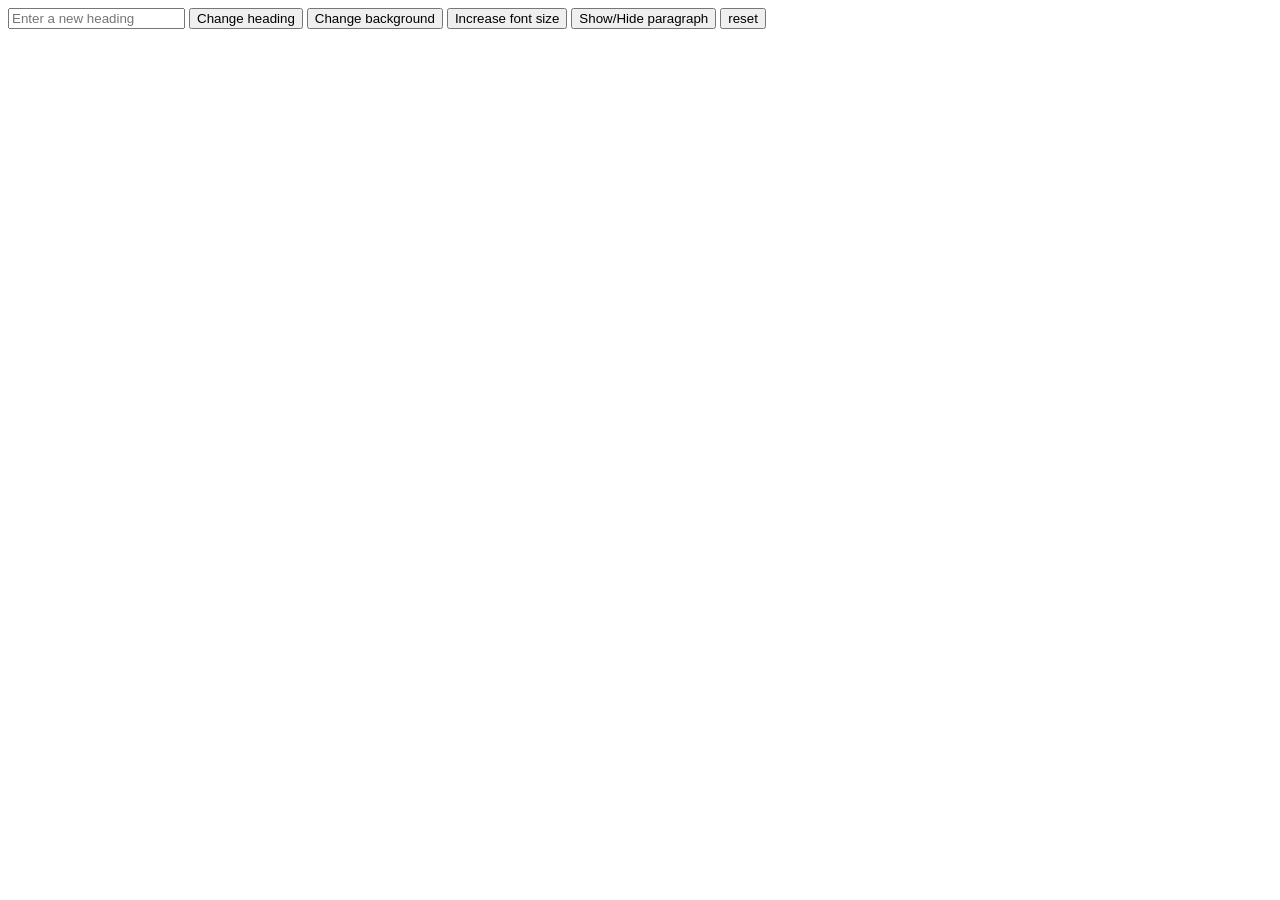
<file: erwer.html>
<!DOCTYPE html>
<html lang="en">
<head>
    <meta charset="UTF-8">
    <meta name="viewport" content="width=device-width, initial-scale=1.0">
    <title>Document</title>
</head>
<body>
    <div class = "Container">
        <input type = "text" id = "userInput" placeholder = "Enter a new heading">
        <button id = "changetexttn">Change heading</button>
        <button id = "bgcolorbtn">Change background</button>
        <button id = "fontsizebtn">Increase font size</button>
        <button id = "togglebtn">Show/Hide paragraph</button>
        <button id = "resetbtn">reset</button>
    </div>
</body>
</html>
</file>
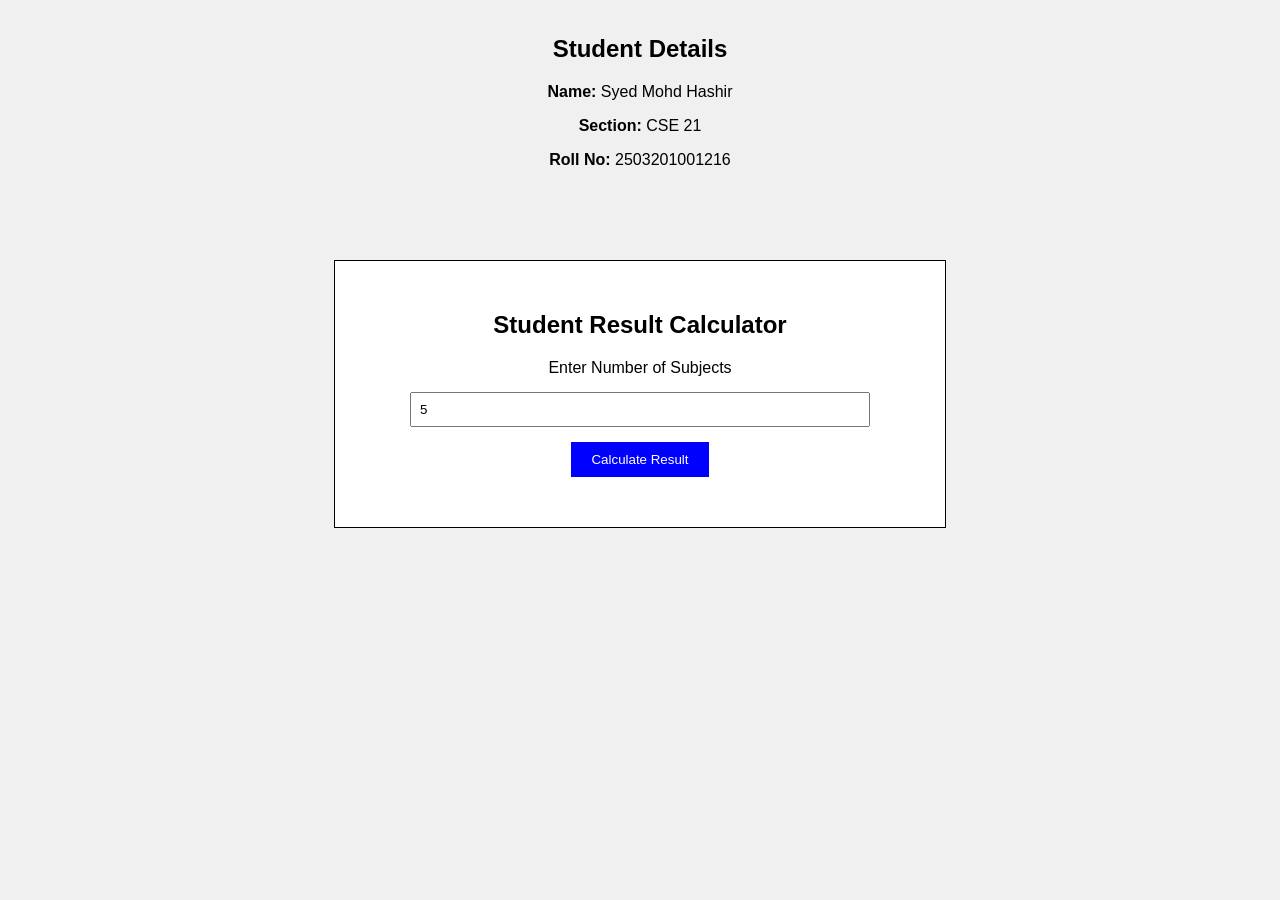
<file: experiment4.html>
<!DOCTYPE html> 
<html lang="en"> 
<head> 
    <meta charset="UTF-8"> 
    <title>Student Result Calculator</title> 
    <link rel="stylesheet" href="experiment4.css"> 
</head> 
<body> 
 
<header class="header"> 
    <h2>Student Details</h2> 
    <p><b>Name:</b> Syed Mohd Hashir</p> 
    <p><b>Section:</b> CSE 21</p> 
    <p><b>Roll No:</b> 2503201001216</p> 
</header> 
 
<div class="container"> 
    <h2>Student Result Calculator</h2> 
 
    <label>Enter Number of Subjects</label> 
    <input type="number" id="subjects" value="5" min="1"> 
    <button onclick="calculateResult()">Calculate Result</button> 
    <div id="result"></div> 
</div> 
<script src="experiment4.js"></script> 
</body> 
</html>
</file>
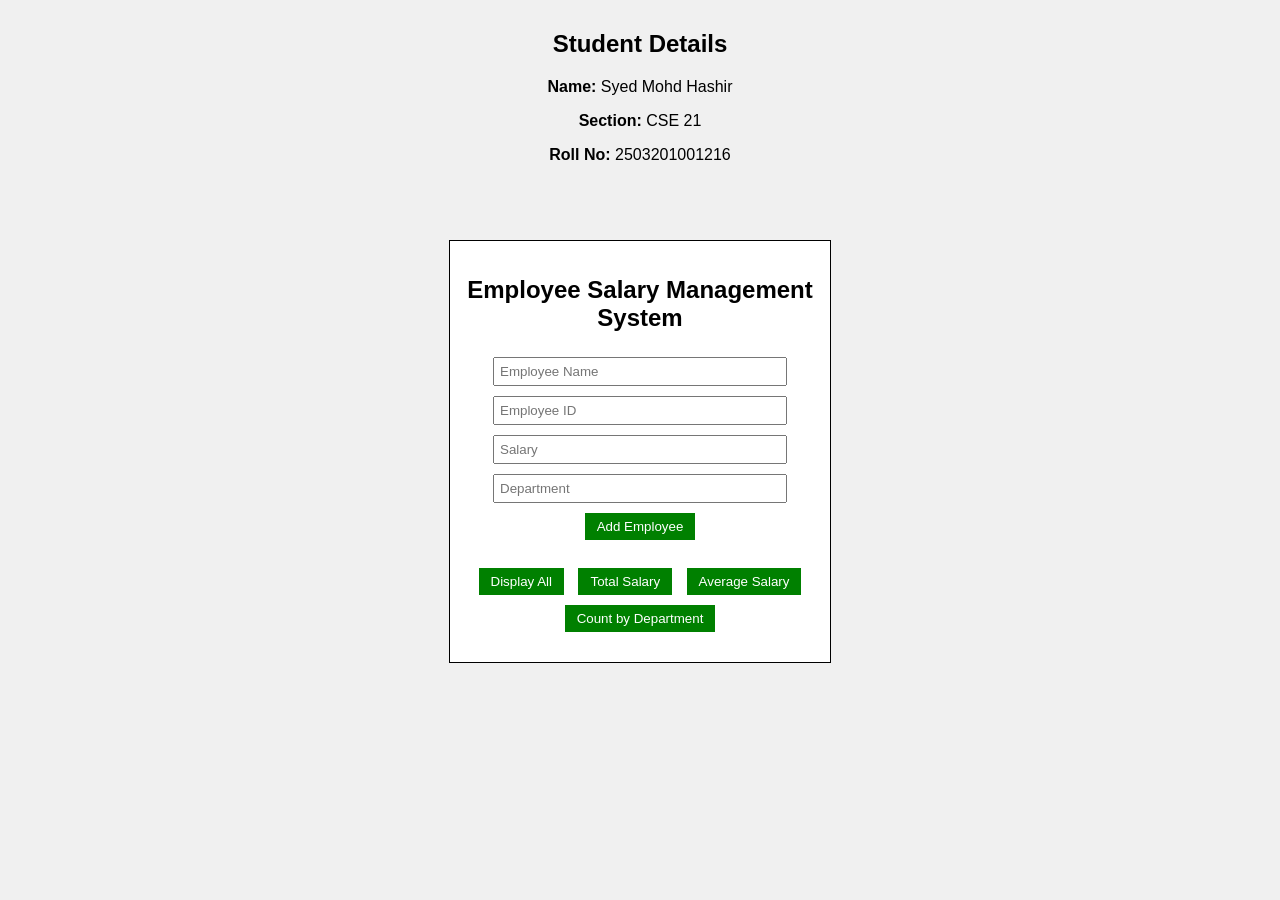
<file: experiment5.html>
<!DOCTYPE html>
<html>
<head>
    <title>Employee Salary Management</title>
    <link rel="stylesheet" href="experiment5.css">
</head>
<body>

<header class="header">
    <h2>Student Details</h2>
    <p><b>Name:</b> Syed Mohd Hashir</p>
    <p><b>Section:</b> CSE 21</p>
    <p><b>Roll No:</b> 2503201001216</p>
</header>

<div class="container">
    <h2>Employee Salary Management System</h2>

    <input type="text" id="name" placeholder="Employee Name"><br>
    <input type="text" id="id" placeholder="Employee ID"><br>
    <input type="number" id="salary" placeholder="Salary"><br>
    <input type="text" id="dept" placeholder="Department"><br>

    <button onclick="addEmployee()">Add Employee</button>
    <br><br>

    <button onclick="displayAll()">Display All</button>
    <button onclick="totalSalary()">Total Salary</button>
    <button onclick="averageSalary()">Average Salary</button>
    <button onclick="countDept()">Count by Department</button>

    <div id="output"></div>
</div>

<script src="experiment5.js"></script>

</body>
</html>
</file>
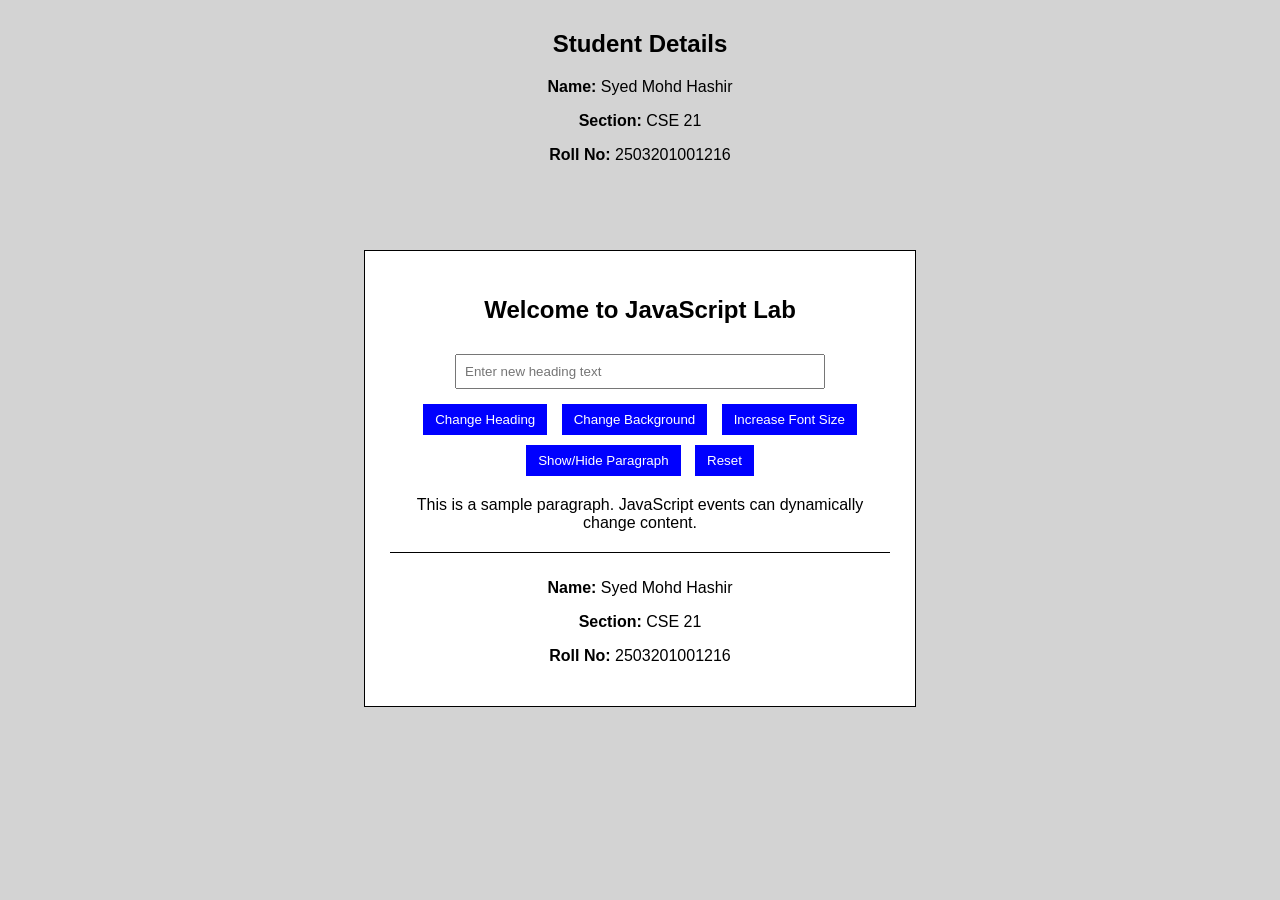
<file: experiment6.html>
<!DOCTYPE html>
<html>
<head>
    <title>JavaScript Lab</title>
    <link rel="stylesheet" href="experiment6.css">
</head>
<body>

<header class="header">
    <h2>Student Details</h2>
    <p><b>Name:</b> Syed Mohd Hashir</p>
    <p><b>Section:</b> CSE 21</p>
    <p><b>Roll No:</b> 2503201001216</p>
</header>

<div class="container">
    <h2 id="heading">Welcome to JavaScript Lab</h2>

    <input type="text" id="newText" placeholder="Enter new heading text">
    <br>

    <button onclick="changeHeading()">Change Heading</button>
    <button onclick="changeBackground()">Change Background</button>
    <button onclick="increaseFont()">Increase Font Size</button>
    <br>

    <button onclick="toggleParagraph()">Show/Hide Paragraph</button>
    <button onclick="resetAll()">Reset</button>

    <p id="para">
        This is a sample paragraph. JavaScript events can dynamically change content.
    </p>

    <div id="output">
        <p><b>Name:</b> Syed Mohd Hashir</p>
        <p><b>Section:</b> CSE 21</p>
        <p><b>Roll No:</b> 2503201001216</p>
    </div>
</div>

<script src="experiment6.js"></script>

</body>
</html>
</file>
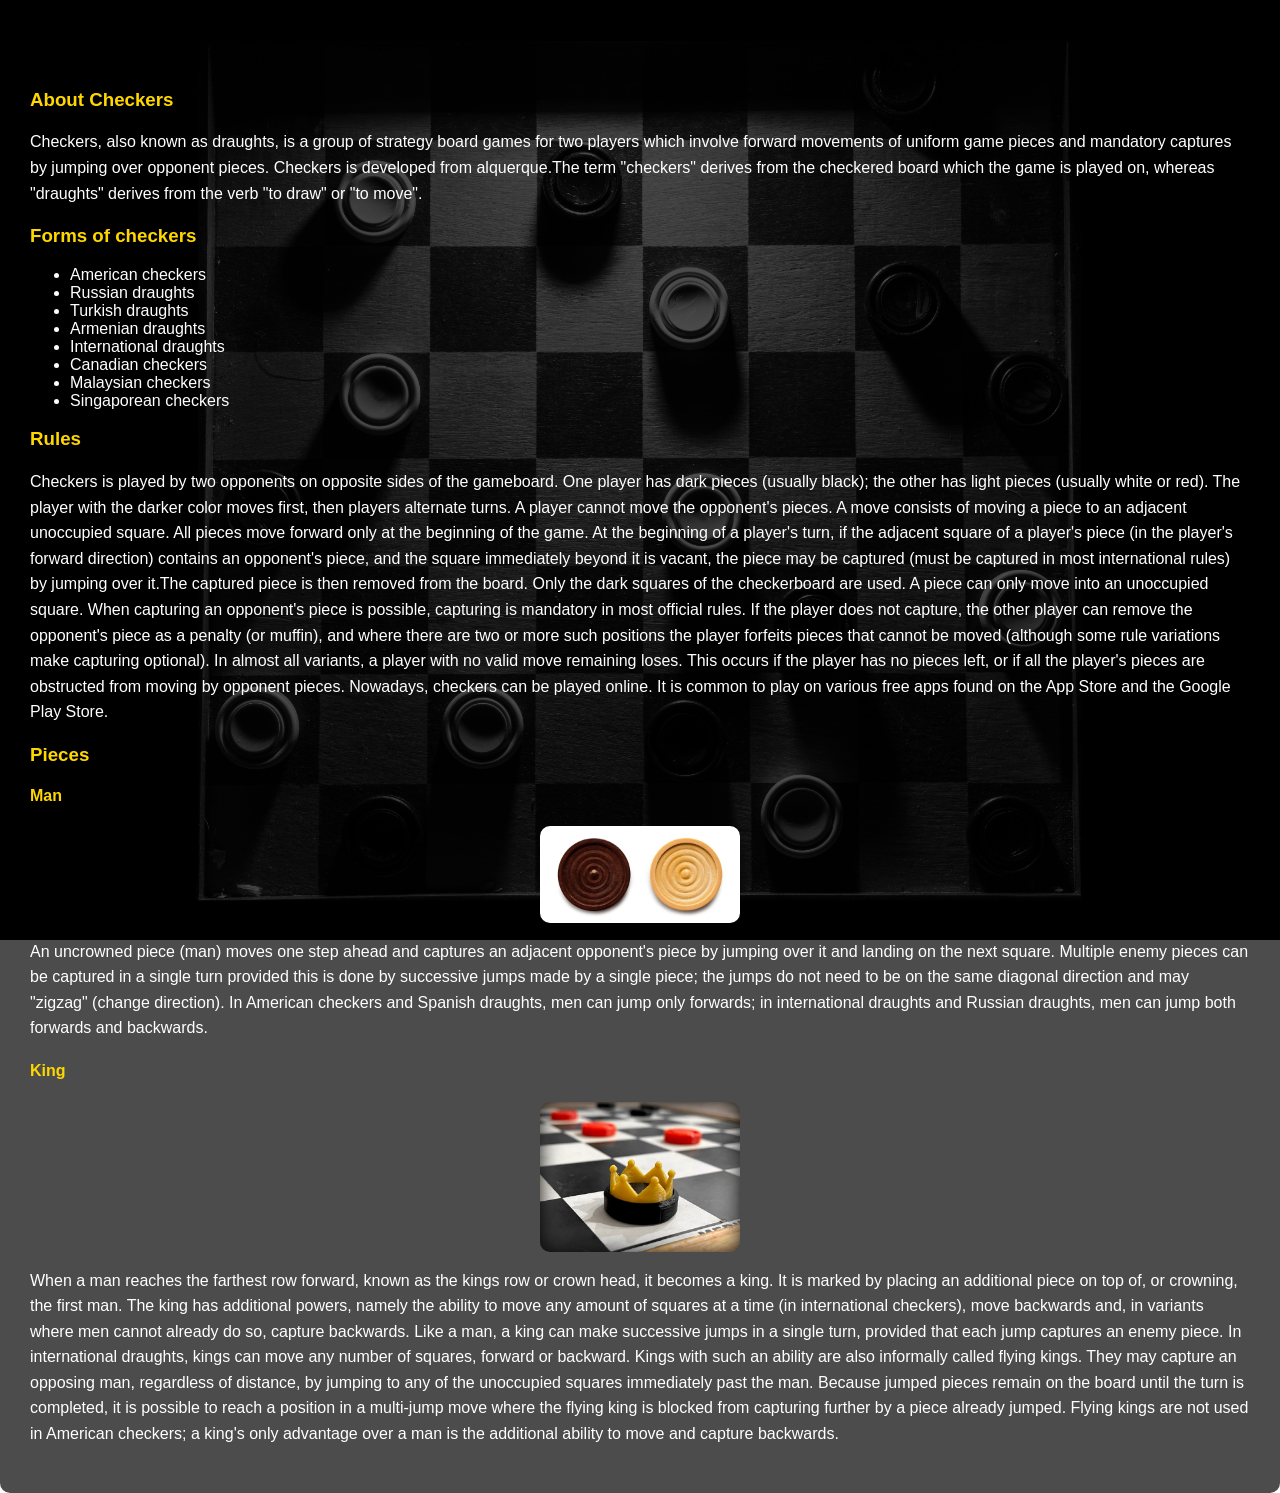
<file: Prerequisite.html>
<!DOCTYPE html>
<html lang="en">
<head>
    <meta charset="UTF-8">
    <meta name="viewport" content="width=device-width, initial-scale=1.0">
    <title>Checkers</title>
</head>
<style>
    body {
        background-image: url("checkers.jpg");
        font-family: Arial, sans-serif;
        background-size: cover;
        background-position: center;
        background-repeat: no-repeat;
        height: 100vh;
        margin: 0;
    }
    .info {
    max-width: 2100px;
    margin: 40px auto;
    padding: 30px;
    background: rgba(0, 0, 0, 0.7);
    color: white;
    border-radius: 10px;
    }

    h3, h4 {
        color: #ffd700;
    }

    p {
        line-height: 1.6;
    }

    img {
        width: 200px;
        display: block;
        margin: 15px auto;
        border-radius: 10px;
    }
</style>
<body>
    <div class="info">
        <h3>About Checkers</h3>
        <p>Checkers, also known as draughts, is a group of strategy board games 
            for two players which involve forward movements of uniform game pieces 
            and mandatory captures by jumping over opponent pieces. Checkers is 
            developed from alquerque.The term "checkers" derives from the 
            checkered board which the game is played on, whereas "draughts" 
            derives from the verb "to draw" or "to move".</p>
        <h3>Forms of checkers</h3>
        <ul>
            <li>American checkers</li>
            <li>Russian draughts</li>
            <li>Turkish draughts</li>
            <li>Armenian draughts</li>
            <li>International draughts</li>
            <li>Canadian checkers</li>
            <li>Malaysian checkers</li>
            <li>Singaporean checkers</li>
        </ul>
        <h3>Rules</h3>
        <p>Checkers is played by two opponents on opposite sides of the gameboard. 
        One player has dark pieces (usually black); the other has light pieces 
        (usually white or red). The player with the darker color moves first, 
        then players alternate turns. A player cannot move the opponent's pieces. 
        A move consists of moving a piece to an adjacent unoccupied square. 
        All pieces move forward only at the beginning of the game. At the beginning 
        of a player's turn, if the adjacent square of a player's piece 
        (in the player's forward direction) contains an opponent's piece, 
        and the square immediately beyond it is vacant, the piece may be 
        captured (must be captured in most international rules) by jumping 
        over it.The captured piece is then removed from the board.

        Only the dark squares of the checkerboard are used. 
        A piece can only move into an unoccupied square. 
        When capturing an opponent's piece is possible, 
        capturing is mandatory in most official rules. 
        If the player does not capture, the other player can remove the 
        opponent's piece as a penalty (or muffin), and where there are 
        two or more such positions the player forfeits pieces that cannot 
        be moved (although some rule variations make capturing optional). 
        In almost all variants, a player with no valid move remaining loses. 
        This occurs if the player has no pieces left, or if all the player's 
        pieces are obstructed from moving by opponent pieces.

        Nowadays, checkers can be played online. It is common to play on various 
        free apps found on the App Store and the Google Play Store.</p>
        <h3>Pieces</h3>
        <h4>Man</h4>
        <img src="man.jpeg" alt="Man">
        <p>An uncrowned piece (man) moves one step ahead and captures an adjacent opponent's piece 
            by jumping over it and landing on the next square. Multiple enemy pieces can be captured 
            in a single turn provided this is done by successive jumps made by a single piece; the 
            jumps do not need to be on the same diagonal direction and may "zigzag" (change direction). 
            In American checkers and Spanish draughts, men can jump only forwards; in international 
            draughts and Russian draughts, men can jump both forwards and backwards.</p>
        <h4>King</h4>
        <img src="king.jpeg" alt="King">
        <p>When a man reaches the farthest row forward, known as the kings row or crown head, 
            it becomes a king. It is marked by placing an additional piece on top of, or crowning, 
            the first man. The king has additional powers, namely the ability to move any amount of 
            squares at a time (in international checkers), move backwards and, in variants where men 
            cannot already do so, capture backwards. Like a man, a king can make successive jumps in a 
            single turn, provided that each jump captures an enemy piece.

            In international draughts, kings can move any number of squares, forward or backward. 
            Kings with such an ability are also informally called flying kings. They may capture an 
            opposing man, regardless of distance, by jumping to any of the unoccupied squares immediately 
            past the man. Because jumped pieces remain on the board until the turn is completed, it is 
            possible to reach a position in a multi-jump move where the flying king is blocked from 
            capturing further by a piece already jumped.

            Flying kings are not used in American checkers; a king's only advantage over a man is the 
            additional ability to move and capture backwards.</p>
    </div>
</body>
</html>
</file>
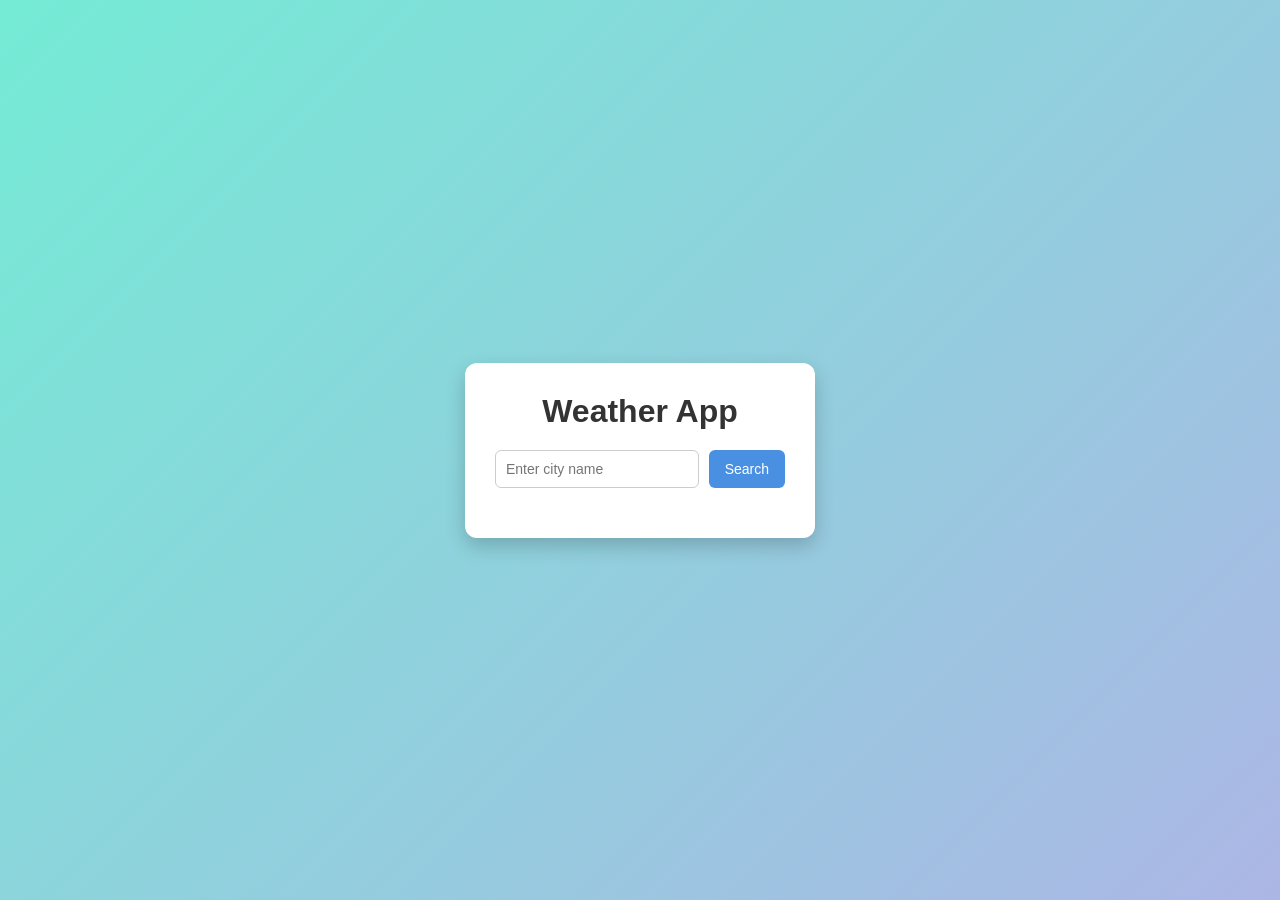
<file: skybound.html>
<!DOCTYPE html>
<html lang="en">
<head>
<meta charset="UTF-8">
<meta name="viewport" content="width=device-width, initial-scale=1.0">
<title>Weather App</title>
<link rel="stylesheet" href="skybound.css">
</head>
<body>
<div class="container">
  <h1>Weather App</h1>
  <div class="search-box">
    <input type="text" id="cityInput" placeholder="Enter city name">
    <button id="searchBtn">Search</button>
  </div>
  <div class="weather-info" id="weatherInfo">
    <h2 id="cityName"></h2>
    <p id="temperature"></p>
    <p id="description"></p>
    <p id="humidity"></p>
    <p id="wind"></p>
  </div>
  <div class="error" id="errorMsg"></div>
</div>
<script src="skybound.js"></script>
</body>
</html>
</file>
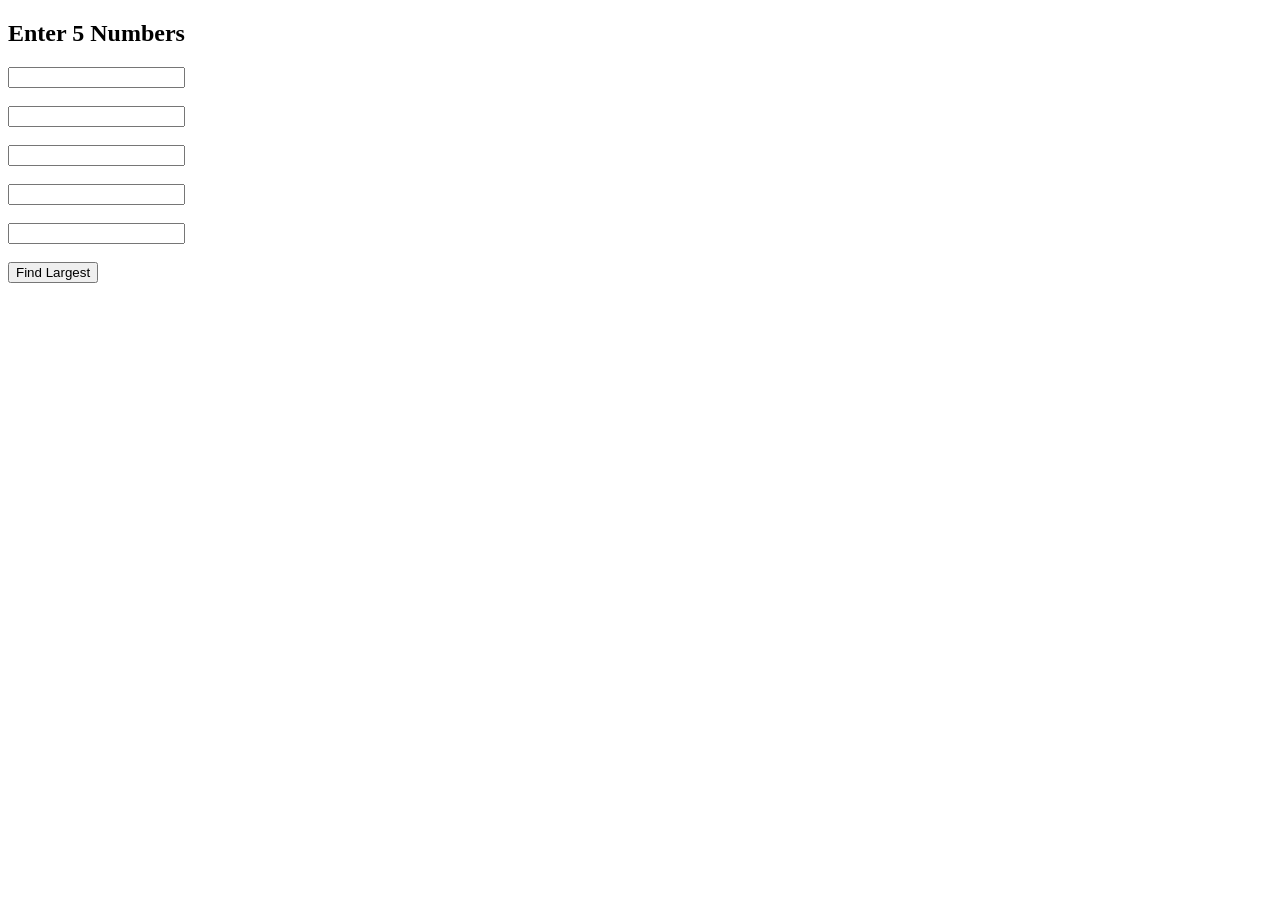
<file: webdevlabexperiment.html>
<!DOCTYPE html>
<html>
<head>
    <title>Largest Number Finder</title>
</head>
<body>
    <h2>Enter 5 Numbers</h2>
    <input type="number" id="n1"><br><br>
    <input type="number" id="n2"><br><br>
    <input type="number" id="n3"><br><br>
    <input type="number" id="n4"><br><br>
    <input type="number" id="n5"><br><br>
    <button onclick="findlargest()">Find Largest</button>
    <h3 id="result"></h3>

    <script>
        function findlargest() {
            var a = Number(document.getElementById("n1").value);
            var b = Number(document.getElementById("n2").value);
            var c = Number(document.getElementById("n3").value);
            var d = Number(document.getElementById("n4").value);
            var e = Number(document.getElementById("n5").value);
            if(a == "" || b == "" || c == "" || d == "" || e == "")
            {
                document.getElementById("result").innerText = "Enter all the fields";
                return;
            }
            var largest;
            if (a >= b && a >= c && a >= d && a >= e) 
            {
                largest = a;
            } 
            else if (b >= a && b >= c && b >= d && b >= e) 
            {
                largest = b;
            } 
            else if (c >= a && c >= b && c >= d && c >= e) 
            {
                largest = c;
            } 
            else if (d >= a && d >= b && d >= c && d >= e) 
            {
                largest = d;
            } 
            else 
            {
                largest = e;
            }
            document.getElementById("result").innerText = "Largest Number: " + largest;
        }
    </script>
</body>
</html>
</file>
<file: experiment4.css>
body {
    font-family: Arial;
    background-color: #f0f0f0;
    margin: 0;
}

.header {
    text-align: center;
    padding: 15px;
}

.container {
    width: 550px;
    margin: 60px auto;
    padding: 30px;
    text-align: center;
    background-color: white;
    border: 1px solid black;
}

input {
    width: 80%;
    padding: 8px;
    margin: 15px 0;
}

button {
    padding: 10px 20px;
    background-color: blue;
    color: white;
    border: none;
}

#result {
    margin-top: 20px;
    font-weight: bold;
}
</file>
<file: experiment5.css>
body {
    font-family: Arial;
    background-color: #f0f0f0;
    margin: 0;
}

.header {
    text-align: center;
    padding: 10px;
}

.container {
    width: 350px;
    margin: 50px auto;
    padding: 15px;
    text-align: center;
    background-color: white;
    border: 1px solid black;
}

input {
    width: 80%;
    padding: 5px;
    margin: 5px;
}

button {
    margin: 5px;
    padding: 6px 12px;
    background-color: green;
    color: white;
    border: none;
}

#output {
    margin-top: 10px;
}
</file>
<file: experiment6.css>
body {
    font-family: Arial;
    background-color: lightgray;
    margin: 0;
}

.header {
    text-align: center;
    padding: 10px;
}

.container {
    width: 500px;
    margin: 60px auto;
    padding: 25px;
    text-align: center;
    background-color: white;
    border: 1px solid black;
}

input {
    width: 70%;
    padding: 8px;
    margin: 10px;
}

button {
    margin: 5px;
    padding: 8px 12px;
    background-color: blue;
    color: white;
    border: none;
}

#para {
    margin-top: 15px;
}

#output {
    margin-top: 20px;
    border-top: 1px solid black;
    padding-top: 10px;
}
</file>
<file: skybound.css>
* {
  margin: 0;
  padding: 0;
  box-sizing: border-box;
  font-family: Arial, sans-serif;
}

body {
  min-height: 100vh;
  display: flex;
  align-items: center;
  justify-content: center;
  background: linear-gradient(135deg, #74ebd5, #ACB6E5);
}

.container {
  background: #fff;
  border-radius: 12px;
  padding: 30px;
  width: 350px;
  text-align: center;
  box-shadow: 0 8px 20px rgba(0,0,0,0.2);
}

h1 {
  margin-bottom: 20px;
  color: #333;
}

.search-box {
  display: flex;
  gap: 10px;
  margin-bottom: 20px;
}

#cityInput {
  flex: 1;
  padding: 10px;
  border: 1px solid #ccc;
  border-radius: 6px;
  font-size: 14px;
}

#searchBtn {
  padding: 10px 16px;
  border: none;
  border-radius: 6px;
  background: #4a90e2;
  color: #fff;
  cursor: pointer;
  font-size: 14px;
}

#searchBtn:hover {
  background: #357ab8;
}

.weather-info h2 {
  margin-bottom: 10px;
  color: #222;
}

.weather-info p {
  margin: 6px 0;
  color: #555;
  font-size: 16px;
}

.error {
  margin-top: 15px;
  color: #d9534f;
  font-size: 14px;
}
</file>
